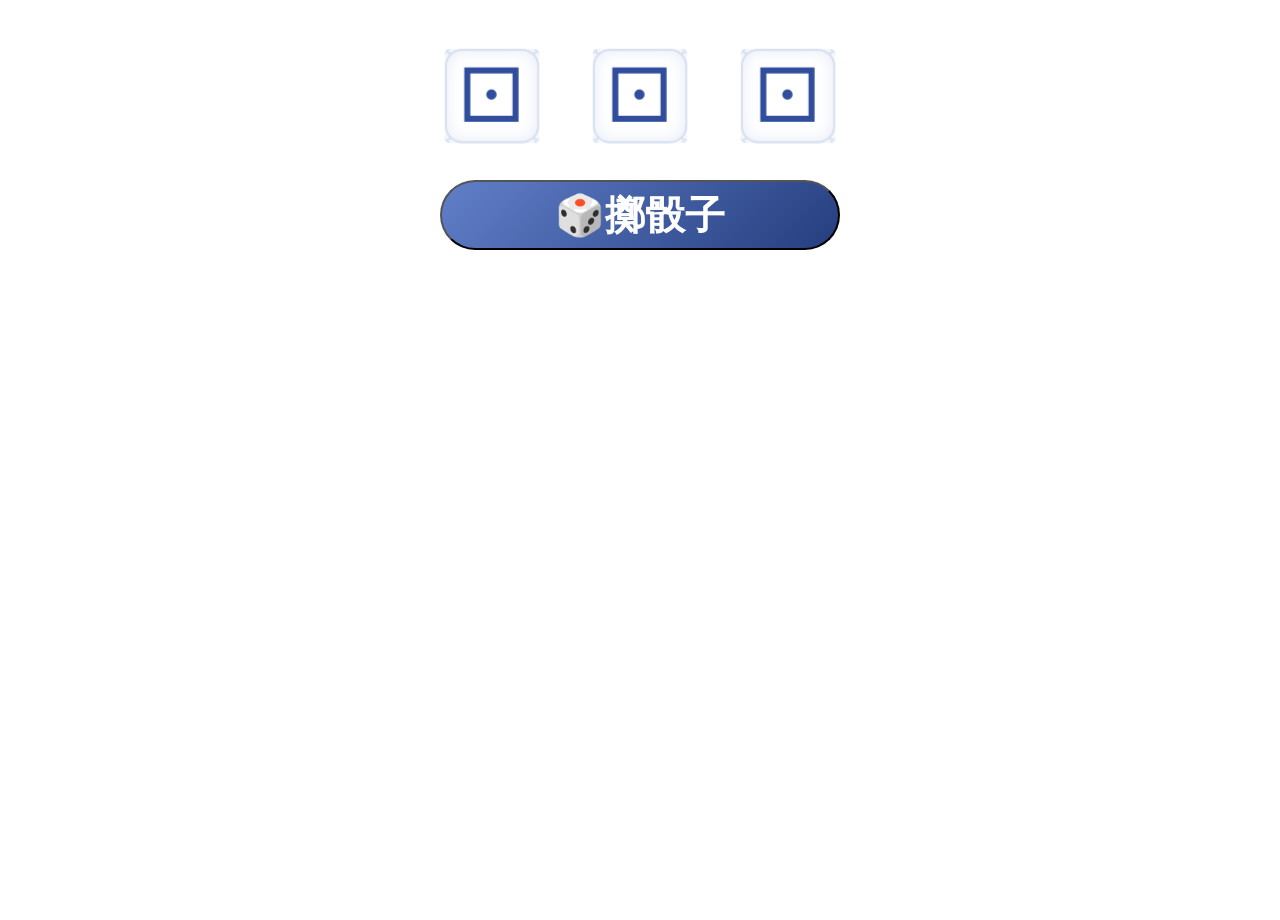
<file: index.html>
<!DOCTYPE html>
<html lang="en">

<head>
    <meta charset="UTF-8">
    <meta name="viewport" content="width=device-width, initial-scale=1.0">
    <title>hk-擲骰子</title>
    <link rel="stylesheet" href="./css/hk-擲骰子.css">
</head>

<body>
    <main class="container">
        <div class="dice-stage">
            <div class="dice-scene">
                <div class="dice-cube dice-cube-1">
                    <div class="cube-face face-front" aria-hidden="true">⚀</div>
                    <div class="cube-face face-back" aria-hidden="true">⚅</div>
                    <div class="cube-face face-right" aria-hidden="true">⚂</div>
                    <div class="cube-face face-left" aria-hidden="true">⚃</div>
                    <div class="cube-face face-top" aria-hidden="true">⚄</div>
                    <div class="cube-face face-bottom" aria-hidden="true">⚁</div>
                </div>
            </div>
            <div class="dice-scene">
                <div class="dice-cube dice-cube-2">
                    <div class="cube-face face-front" aria-hidden="true">⚀</div>
                    <div class="cube-face face-back" aria-hidden="true">⚅</div>
                    <div class="cube-face face-right" aria-hidden="true">⚂</div>
                    <div class="cube-face face-left" aria-hidden="true">⚃</div>
                    <div class="cube-face face-top" aria-hidden="true">⚄</div>
                    <div class="cube-face face-bottom" aria-hidden="true">⚁</div>
                </div>
            </div>
            <div class="dice-scene">
                <div class="dice-cube dice-cube-3">
                    <div class="cube-face face-front" aria-hidden="true">⚀</div>
                    <div class="cube-face face-back" aria-hidden="true">⚅</div>
                    <div class="cube-face face-right" aria-hidden="true">⚂</div>
                    <div class="cube-face face-left" aria-hidden="true">⚃</div>
                    <div class="cube-face face-top" aria-hidden="true">⚄</div>
                    <div class="cube-face face-bottom" aria-hidden="true">⚁</div>
                </div>
            </div>
        </div>
        <button class="roll-btn">
            <div class="dice-icon">🎲</div>
            <span>擲骰子</span>
        </button>
        <div class="result-card" style="display: none;">
            <div class="result-list">
                <!-- <div class="result-row">
                    <div class="row-number">1</div>
                    <div class="dice-number">1</div>
                    <div class="dice-number">5</div>
                    <div class="dice-number">6</div>
                </div>
                <div class="result-row">
                    <div class="row-number">2</div>
                    <div class="dice-number">2</div>
                    <div class="dice-number">4</div>
                    <div class="dice-number">6</div>
                </div>
                <div class="result-row">
                    <div class="row-number">3</div>
                    <div class="dice-number match">5</div>
                    <div class="dice-number match">5</div>
                    <div class="dice-number match">5</div>
                </div>
                <div class="result-row">
                    <div class="row-number">4</div>
                    <div class="dice-number match">1</div>
                    <div class="dice-number">6</div>
                    <div class="dice-number match">1</div>
                </div>
                <div class="result-row">
                    <div class="row-number">5</div>
                    <div class="dice-number">5</div>
                    <div class="dice-number">3</div>
                    <div class="dice-number">2</div>
                </div>
                <div class="result-row">
                    <div class="row-number">6</div>
                    <div class="dice-number match">4</div>
                    <div class="dice-number">2</div>
                    <div class="dice-number match">4</div>
                </div>
                <div class="result-row">
                    <div class="row-number">7</div>
                    <div class="dice-number">3</div>
                    <div class="dice-number">1</div>
                    <div class="dice-number">5</div>
                </div>
                <div class="result-row">
                    <div class="row-number">8</div>
                    <div class="dice-number">2</div>
                    <div class="dice-number match">6</div>
                    <div class="dice-number match">6</div>
                </div>
                <div class="result-row">
                    <div class="row-number">9</div>
                    <div class="dice-number">1</div>
                    <div class="dice-number">5</div>
                    <div class="dice-number">4</div>
                </div>
                <div class="result-row">
                    <div class="row-number">10</div>
                    <div class="dice-number match">2</div>
                    <div class="dice-number match">2</div>
                    <div class="dice-number">5</div>
                </div>
                <div class="result-row">
                    <div class="row-number">11</div>
                    <div class="dice-number">3</div>
                    <div class="dice-number match">1</div>
                    <div class="dice-number match">1</div>
                </div>
                <div class="result-row">
                    <div class="row-number">12</div>
                    <div class="dice-number">6</div>
                    <div class="dice-number">3</div>
                    <div class="dice-number">2</div>
                </div>
                <div class="result-row">
                    <div class="row-number">13</div>
                    <div class="dice-number">5</div>
                    <div class="dice-number">1</div>
                    <div class="dice-number">3</div>
                </div>
                <div class="result-row">
                    <div class="row-number">14</div>
                    <div class="dice-number match">2</div>
                    <div class="dice-number match">2</div>
                    <div class="dice-number">5</div>
                </div>
                <div class="result-row">
                    <div class="row-number">15</div>
                    <div class="dice-number match">6</div>
                    <div class="dice-number">1</div>
                    <div class="dice-number match">6</div>
                </div> -->
            </div>
        </div>
    </main>
  <script>
        let rollButton = document.querySelector('.roll-btn');
        let resultCard = document.querySelector('.result-card');
        let resultList = document.querySelector('.result-list');
        let diceCubes = document.querySelectorAll('.dice-cube');
        let count = 0;
        let angles = ['rotateX(0deg) rotateY(0deg)', 'rotateX(90deg) rotateY(0deg)', 'rotateX(0deg) rotateY(-90deg)', 'rotateX(0deg) rotateY(90deg)', 'rotateX(-90deg) rotateY(0deg)', 'rotateX(0deg) rotateY(180deg)'];

        function randomDice() {
            return Math.floor(Math.random() * 6) + 1;
        }

        function stopDice(numbers) {
            for (let i = 0; i < diceCubes.length; i++) {
                diceCubes[i].classList.add('stopped');
                diceCubes[i].style.transform = angles[numbers[i] - 1];
            }
        }
        function addResult(numbers) {
            count = count + 1;
            let row = document.createElement('div');
            row.className = 'result-row';
            let rowNumber = document.createElement('div');
            rowNumber.className = 'row-number';
            rowNumber.textContent = count;
            row.appendChild(rowNumber);
            for (let i = 0; i < numbers.length; i++) {
                let cell = document.createElement('div');
                cell.className = 'dice-number';
                cell.textContent = numbers[i];
                for (let j = 0; j < numbers.length; j++) {
                    if (i !== j && numbers[i] === numbers[j]) {
                        cell.classList.add('match');
                    }
                }
                row.appendChild(cell);
            }
            resultList.appendChild(row);
        }
        function rollThreeDice() {
            let numbers = [];
            for (let i = 0; i < 3; i++) {
                numbers.push(randomDice());
            }
            addResult(numbers);
            return numbers;
        }

        rollButton.onclick = function () {
            resultList.textContent = '';
            count = 0;
            resultCard.style.display = 'block';
            let lastNumbers = [];
            for (let i = 0; i < 15; i++) {
                lastNumbers = rollThreeDice();
            }
            stopDice(lastNumbers);
        };
    </script>
</body>

</html>
</file>
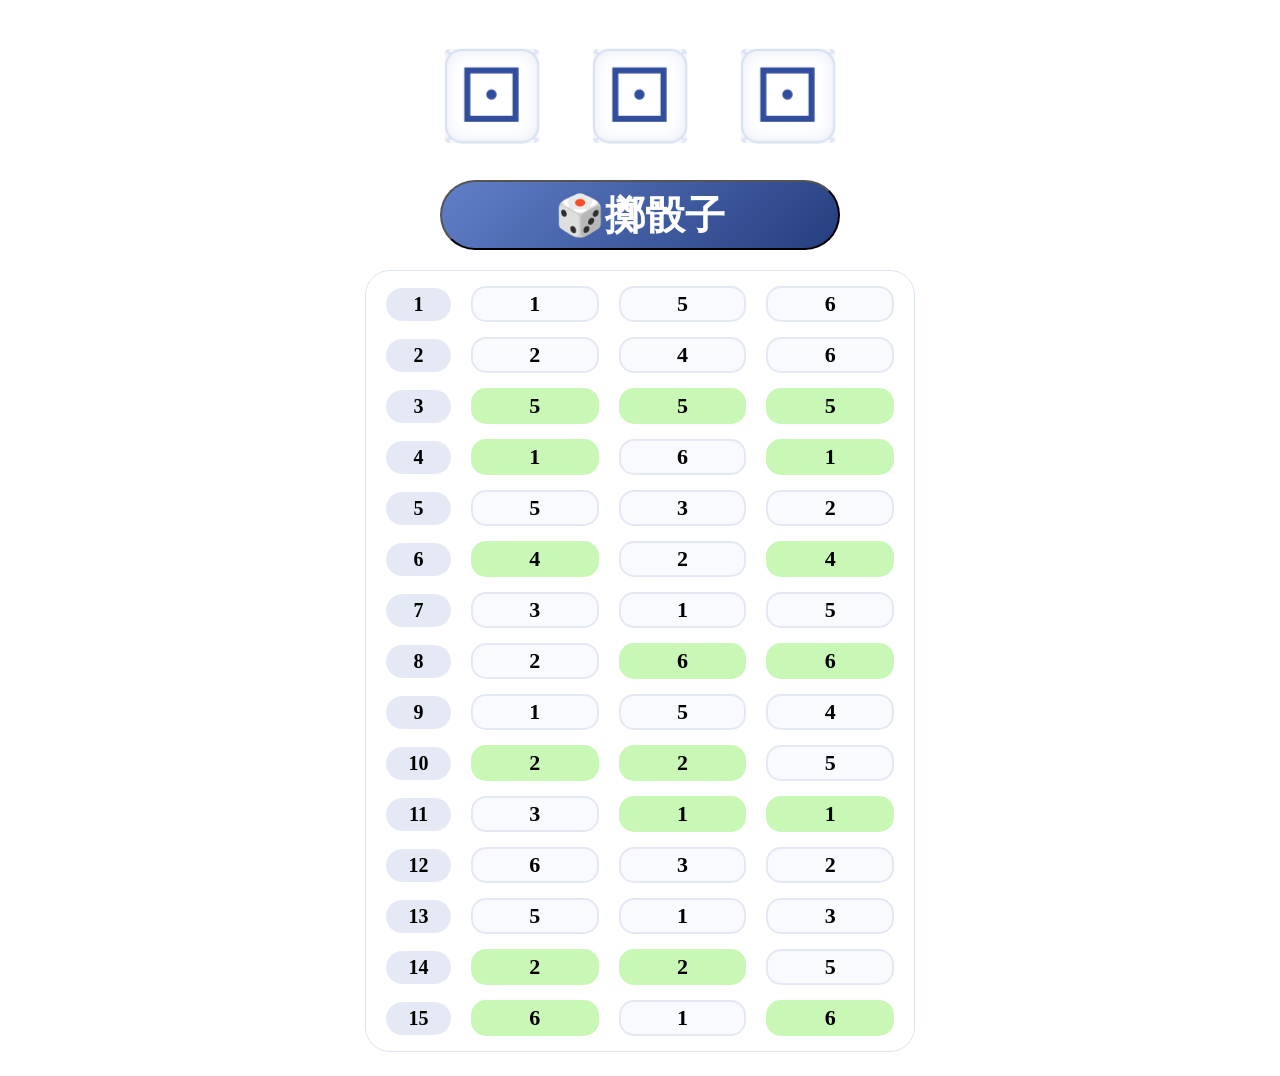
<file: hk-擲骰子.html>
<!DOCTYPE html>
<html lang="en">

<head>
    <meta charset="UTF-8">
    <meta name="viewport" content="width=device-width, initial-scale=1.0">
    <title>hk-擲骰子</title>
    <link rel="stylesheet" href="./css/hk-擲骰子.css">
</head>

<body>
    <main class="container">
        <div class="dice-stage">
            <div class="dice-scene">
                <div class="dice-cube dice-cube-1">
                    <div class="cube-face face-front" aria-hidden="true">⚀</div>
                    <div class="cube-face face-back" aria-hidden="true">⚅</div>
                    <div class="cube-face face-right" aria-hidden="true">⚂</div>
                    <div class="cube-face face-left" aria-hidden="true">⚃</div>
                    <div class="cube-face face-top" aria-hidden="true">⚄</div>
                    <div class="cube-face face-bottom" aria-hidden="true">⚁</div>
                </div>
            </div>
            <div class="dice-scene">
                <div class="dice-cube dice-cube-2">
                    <div class="cube-face face-front" aria-hidden="true">⚀</div>
                    <div class="cube-face face-back" aria-hidden="true">⚅</div>
                    <div class="cube-face face-right" aria-hidden="true">⚂</div>
                    <div class="cube-face face-left" aria-hidden="true">⚃</div>
                    <div class="cube-face face-top" aria-hidden="true">⚄</div>
                    <div class="cube-face face-bottom" aria-hidden="true">⚁</div>
                </div>
            </div>
            <div class="dice-scene">
                <div class="dice-cube dice-cube-3">
                    <div class="cube-face face-front" aria-hidden="true">⚀</div>
                    <div class="cube-face face-back" aria-hidden="true">⚅</div>
                    <div class="cube-face face-right" aria-hidden="true">⚂</div>
                    <div class="cube-face face-left" aria-hidden="true">⚃</div>
                    <div class="cube-face face-top" aria-hidden="true">⚄</div>
                    <div class="cube-face face-bottom" aria-hidden="true">⚁</div>
                </div>
            </div>
        </div>
        <button class="roll-btn">
            <div class="dice-icon">🎲</div>
            <span>擲骰子</span>
        </button>
        <div class="result-card">
            <div class="result-list">
                <div class="result-row">
                    <div class="row-number">1</div>
                    <div class="dice-number">1</div>
                    <div class="dice-number">5</div>
                    <div class="dice-number">6</div>
                </div>
                <div class="result-row">
                    <div class="row-number">2</div>
                    <div class="dice-number">2</div>
                    <div class="dice-number">4</div>
                    <div class="dice-number">6</div>
                </div>
                <div class="result-row">
                    <div class="row-number">3</div>
                    <div class="dice-number match">5</div>
                    <div class="dice-number match">5</div>
                    <div class="dice-number match">5</div>
                </div>
                <div class="result-row">
                    <div class="row-number">4</div>
                    <div class="dice-number match">1</div>
                    <div class="dice-number">6</div>
                    <div class="dice-number match">1</div>
                </div>
                <div class="result-row">
                    <div class="row-number">5</div>
                    <div class="dice-number">5</div>
                    <div class="dice-number">3</div>
                    <div class="dice-number">2</div>
                </div>
                <div class="result-row">
                    <div class="row-number">6</div>
                    <div class="dice-number match">4</div>
                    <div class="dice-number">2</div>
                    <div class="dice-number match">4</div>
                </div>
                <div class="result-row">
                    <div class="row-number">7</div>
                    <div class="dice-number">3</div>
                    <div class="dice-number">1</div>
                    <div class="dice-number">5</div>
                </div>
                <div class="result-row">
                    <div class="row-number">8</div>
                    <div class="dice-number">2</div>
                    <div class="dice-number match">6</div>
                    <div class="dice-number match">6</div>
                </div>
                <div class="result-row">
                    <div class="row-number">9</div>
                    <div class="dice-number">1</div>
                    <div class="dice-number">5</div>
                    <div class="dice-number">4</div>
                </div>
                <div class="result-row">
                    <div class="row-number">10</div>
                    <div class="dice-number match">2</div>
                    <div class="dice-number match">2</div>
                    <div class="dice-number">5</div>
                </div>
                <div class="result-row">
                    <div class="row-number">11</div>
                    <div class="dice-number">3</div>
                    <div class="dice-number match">1</div>
                    <div class="dice-number match">1</div>
                </div>
                <div class="result-row">
                    <div class="row-number">12</div>
                    <div class="dice-number">6</div>
                    <div class="dice-number">3</div>
                    <div class="dice-number">2</div>
                </div>
                <div class="result-row">
                    <div class="row-number">13</div>
                    <div class="dice-number">5</div>
                    <div class="dice-number">1</div>
                    <div class="dice-number">3</div>
                </div>
                <div class="result-row">
                    <div class="row-number">14</div>
                    <div class="dice-number match">2</div>
                    <div class="dice-number match">2</div>
                    <div class="dice-number">5</div>
                </div>
                <div class="result-row">
                    <div class="row-number">15</div>
                    <div class="dice-number match">6</div>
                    <div class="dice-number">1</div>
                    <div class="dice-number match">6</div>
                </div>
            </div>
        </div>
    </main>

</body>

</html>
</file>
<file: css/hk-擲骰子.css>
* {
    box-sizing: border-box;
}

body {
    margin: 0;
    width: 100%;
    height: 100vh;
}

main {
    margin-top: 20px;
    display: flex;
    flex-direction: column;
    align-items: center;
    gap: 20px;
}

.dice-stage {
    display: flex;
    align-items: center;
    justify-content: center;
    gap: 60px;
    width: 100%;
    max-width: 500px;
    padding: 32px 12px 20px;
    perspective: 850px;
}

.dice-scene {
    width: 88px;
    height: 88px;
    perspective: 650px;
}

.dice-cube {
    width: 88px;
    height: 88px;
    position: relative;
    transform-style: preserve-3d;
    animation: dice-spin 4.2s linear infinite;
}

.dice-cube-2 {
    animation-duration: 3.5s;
    animation-delay: -1.3s;
}

.dice-cube-3 {
    animation-duration: 4.8s;
    animation-delay: -2.7s;
}

.cube-face {
    position: absolute;
    inset: 0;
    display: flex;
    align-items: center;
    justify-content: center;
    border: 2px solid #d8e0f1;
    border-radius: 16px;
    background: #fff;
    box-shadow: inset 0 0 15px #e7ecf8;
    font-family: "Segoe UI Symbol", "Arial Unicode MS", sans-serif;
    font-size: 70px;
    line-height: 1;
    color: #304e9d;
    backface-visibility: visible;
}

.face-front {
    transform: translateZ(44px);
}

.face-back {
    transform: rotateY(180deg) translateZ(44px);
}

.face-right {
    transform: rotateY(90deg) translateZ(44px);
}

.face-left {
    transform: rotateY(-90deg) translateZ(44px);
}

.face-top {
    transform: rotateX(90deg) translateZ(44px);
}

.face-bottom {
    transform: rotateX(-90deg) translateZ(44px);
}

@keyframes dice-spin {
    from {
        transform: rotateX(-22deg) rotateY(0deg) rotateZ(0deg);
    }

    to {
        transform: rotateX(338deg) rotateY(720deg) rotateZ(360deg);
    }
}

button {
    background: linear-gradient(135deg, #617fc9, #253e7e);
    width: 400px;
    max-width: 100%;
    height: 70px;
    border-radius: 60px;
    font-size: 40px;
    color: white;
    font-weight: bold;
    display: flex;
    align-items: center;
    justify-content: center;

    .dice-icon {
        transition: 2s;
    }

    .dice-icon:hover {
        transform: rotate(360deg);
    }
}



.result-card {
    /* background-color: aqua; */
    width: 100%;
    max-width: 550px;
    height: auto;
    max-height: 100vh;
    border: 1px solid #dce3f7;
    border-radius: 25px;
    padding: 10px 20px;

    .result-list {
        height: 100%;
        display: flex;
        flex-direction: column;
        gap: 5px;
        justify-content: space-between;


        .result-row {
            width: 100%;
            height: auto;
            display: grid;
            grid-template-columns: 65px repeat(3, 1fr);
            gap: 20px;
            align-items: center;
            margin: 5px 0;

            .row-number {
                background: #e5e9f5;
                border-radius: 30px;
                text-align: center;
                font-size: 20px;
                padding: 5px 0;
                font-weight: bold;
            }

            .dice-number {
                background-color: #f9faff;
                height: 100%;
                border: 2px solid #e4e8f3;
                border-radius: 15px;
                display: flex;
                align-items: center;
                justify-content: center;
            }

            .dice-number.match {
                background: #c9f7b5;
                border-color: #c9f7b5;
            }
        }
    }
}

.dice-cube.stopped { animation: none; }
.result-card { max-height: none; margin-bottom: 24px; }
.dice-number { min-height: 36px; font-size: 22px; font-weight: bold; }
@media (max-width: 520px) {
    .dice-stage { gap: 16px; padding-left: 8px; padding-right: 8px; }
    .dice-scene, .dice-cube { width: 70px; height: 70px; }
    .cube-face { font-size: 54px; }
    .face-front { transform: translateZ(35px); }
    .face-back { transform: rotateY(180deg) translateZ(35px); }
    .face-right { transform: rotateY(90deg) translateZ(35px); }
    .face-left { transform: rotateY(-90deg) translateZ(35px); }
    .face-top { transform: rotateX(90deg) translateZ(35px); }
    .face-bottom { transform: rotateX(-90deg) translateZ(35px); }
    .result-row { gap: 8px !important; grid-template-columns: 45px repeat(3, 1fr) !important; }
    .roll-btn { width: 90%; }
}
</file>
